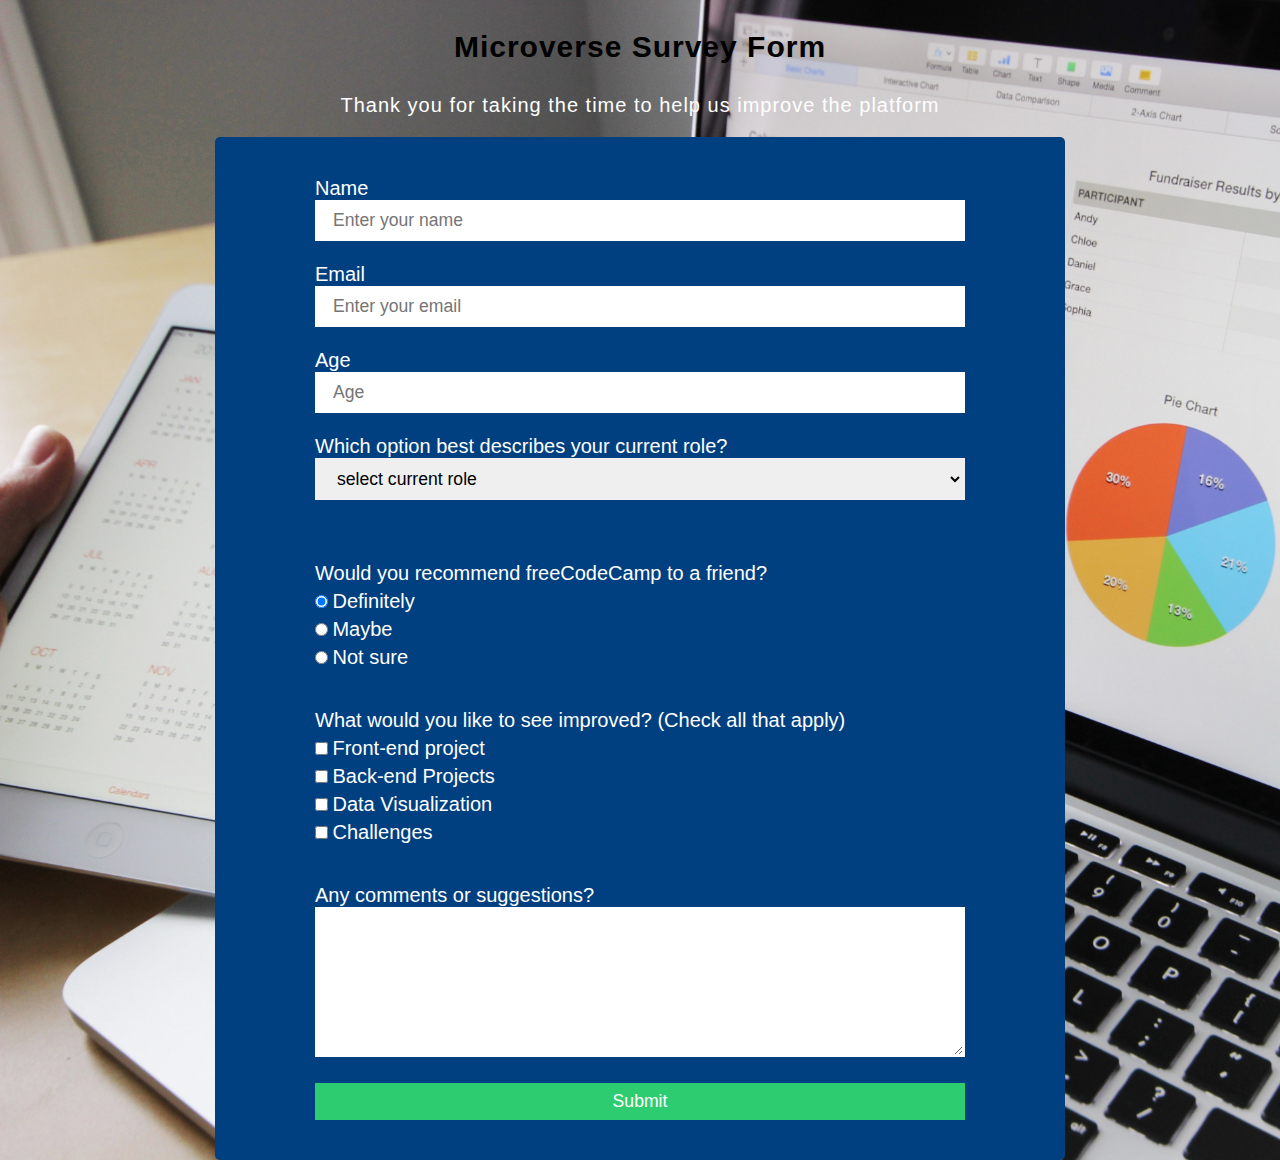
<file: SurveyForm.html>
<!DOCTYPE html>
<html lang="en">
  <head>
    <meta charset="UTF-8" />
    <meta http-equiv="X-UA-Compatible" content="IE=edge" />
    <meta name="viewport" content="width=device-width, initial-scale=1.0" />
    <link rel="stylesheet" href="style.css">
    <title>Survey Form</title>
  </head>
  <body>
    <header>
    <!--

    Hello Camper!

    For now, the test suite only works in Chrome!
    Please read the README below in the JS Editor before beginning.
    Feel free to delete this message once you have read it.
    Good luck and Happy Coding!

    - The freeCodeCamp Team

    -->
      <h1 id="title">Microverse Survey Form</h1>
      <p id="description">
        Thank you for taking the time to help us improve the platform
      </p>
    </header>
    <form id="survey-form">
      <label id="name-label">Name</label>
      <input type="text" id="name" placeholder="Enter your name" required class="field"/>
      <label id="email-label">Email</label>
      <input type="email" id="email" placeholder="Enter your email" required class="field" />
      <label id="number-label">Age</label>
      <input type="number" id="number" placeholder="Age" min="10" max="99" class="field" />

      <label id="number-label" >Which option best describes your current role?</label>
      <select id ="dropdown" name="role" class="field" required>
          <option disable selected value >select current role</option>
          <option value="student">student</option>
          <option value="fulljob">full time job</option>
          <option value="learner">full time learner</option>
      </select>
      <div class=""form-group">
    <p>
        Would you recommend freeCodeCamp to a friend?
    </p>
    <input name ="recommend" type="radio" value="definitely" checked class="control">
<label> Definitely</label><br>
<input name ="recommend" type="radio" value="Maybe" class="control">
<label> Maybe</label><br>
<input name ="recommend" type="radio" value="not sure" class="control">
<label> Not sure</label>
</div>
<div class="form-group">
    <p>What would you like to see improved? <span> (Check all that apply)</span></p>
    <input name ="liked" type="checkbox" value="front end project"  class="control">
    <label> 
        Front-end project</label><br>
        <input name ="liked" type="checkbox" value="back end project" class="control" >
    <label> Back-end Projects</label><br>
    <input name ="liked" type="checkbox" value="Data Visualization" class="control" >
    <label> Data Visualization</label><br>
    <input name ="liked" type="checkbox" value="Challenges" class="control" >
    <label> Challenges</label>
</div>
<div class="form-group">
<p>Any comments or suggestions?</p>
<textarea placeholder="Enter your comment here ..." class="field" >

</textarea>
<button type="submit" class="btn">Submit</button>
</div>
    </form>
  </body>
</html>
</file>
<file: style.css>
*{
    margin: 0;
    padding: 0;
    box-sizing: border-box;
    font-family: 'Quicksand', sans-serif;
}
body{
    height: 100vh;
    width: 100%;
    background: url('./images/survey.jpg');
    background-size: cover;
    height: 100%;
}
#title,#description {
   display: flex;
   justify-content: center;
   align-items: center;
   text-align: center;
   
   letter-spacing: 1px;
   padding-top: 30px; 
}
#title{
    font-size: 30px;
}
#description {
    font-size: 20px;
}
#survey-form{
    background-color: #004080;
    padding: 40px 100px;
    text-align: left;
    margin: auto;
    display: table;
    margin-top: 20px;
    border-radius: 5px;
    box-shadow: inset;
    max-width: 850px;
    grid-template-columns: repeat((2,1fr));
}
.field{
    width: 100%;
    border: 2px solid rgba(0,0,0, 0);
    outline: none;
    padding: 0.5rem 1rem;
    font-size: 1.1rem;
    margin-bottom: 22px;
    transition: .3s;
}
textarea{
    min-height: 150px;
}
label ,p {
    color: #fff;
    padding-top: 40px;
    font-size: 20px;
}
.btn{
    width: 100%;
    padding: 0.5rem 1rem;
    background-color: #2ecc71;
    color: #fff;
    font-size: 1.1rem;
    border: none;
    outline: none;
    cursor: pointer;
    transition: .3s;
}
.btn:hover{
    background-color: #27ae60;
}
.field:focus{
    border: 2px solid rgba(30, 75, 230, 0.45);
    background-color: #fff;
}
.control{
    margin-top: 10px;


    padding:20px;
}
</file>
